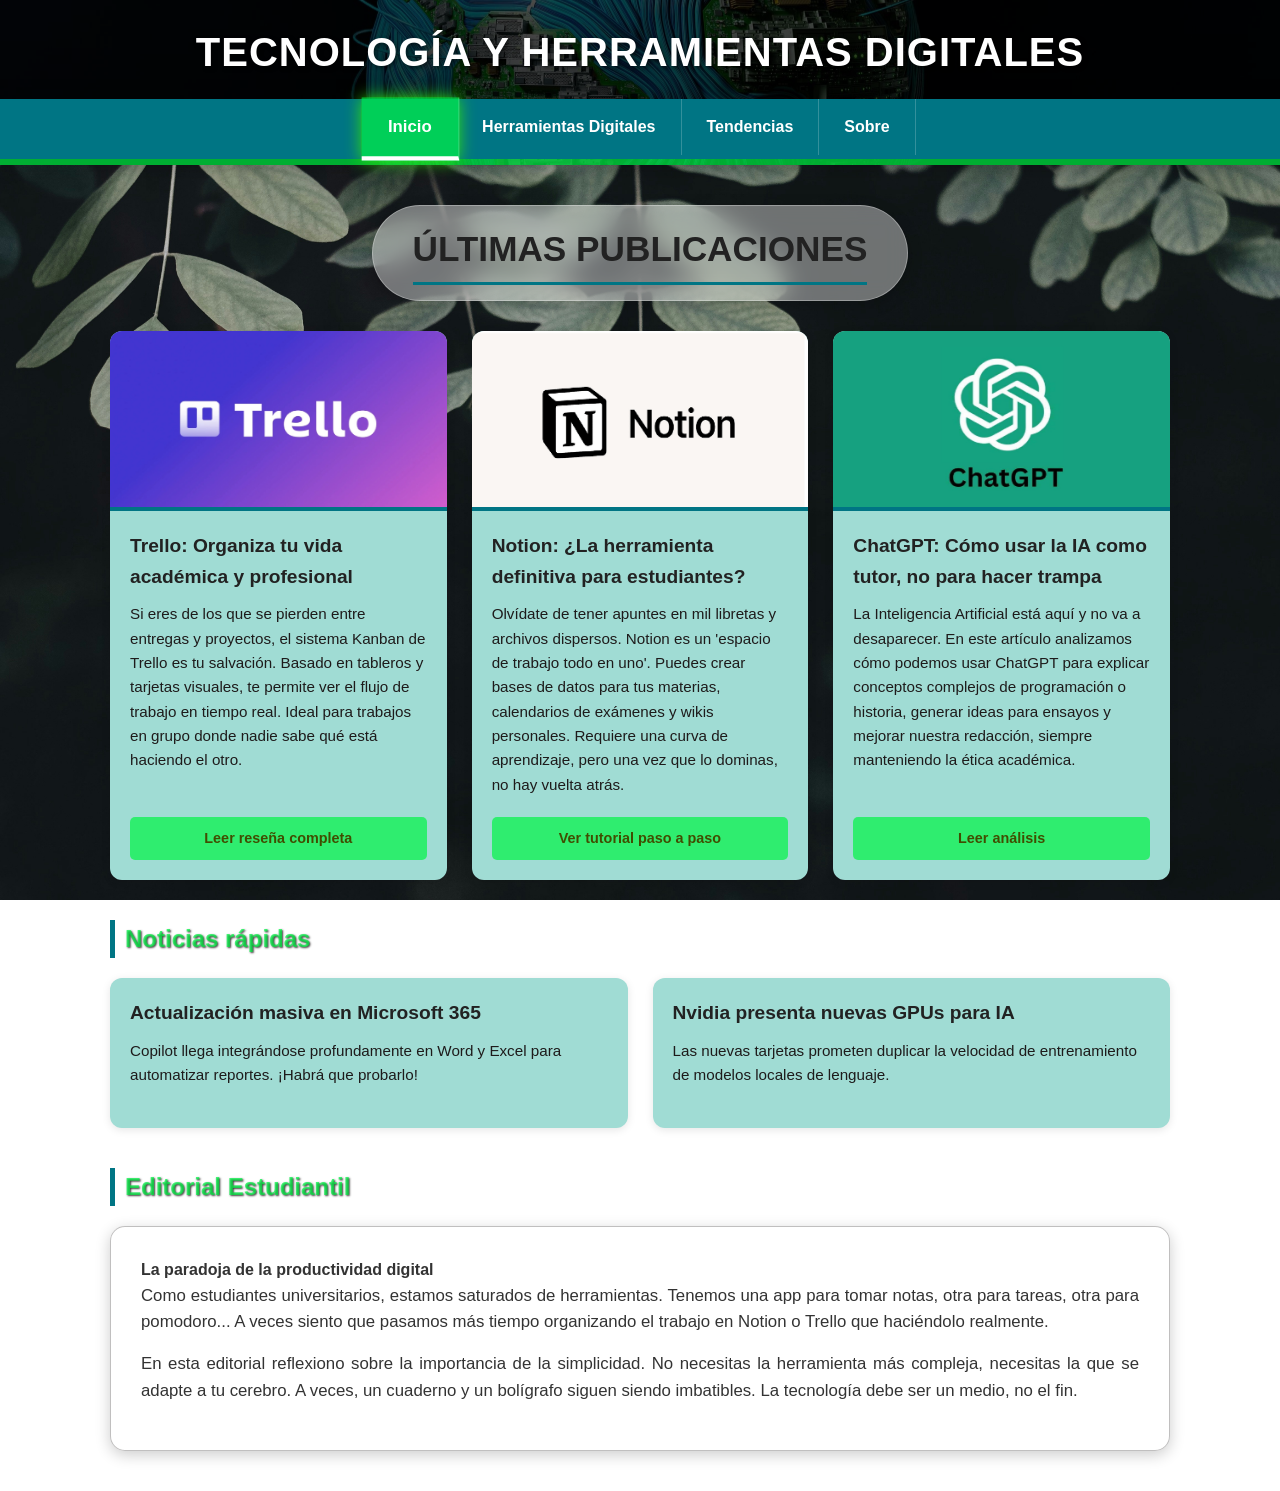
<file: index.html>
<!DOCTYPE html>
<html lang="es">
<head>
    <meta charset="UTF-8">
    <meta name="viewport" content="width=device-width, initial-scale=1.0">
    <title>Tecnología y Herramientas Digitales - Inicio</title>
    <link rel="stylesheet" href="estilos.css">
</head>
<body>

    <header>
        <h1>Tecnología y Herramientas Digitales</h1>
        <nav>
            <ul>
                <li><a href="index.html" class="active">Inicio</a></li>
                <li><a href="herramientas.html">Herramientas Digitales</a></li>
                <li><a href="tendencias.html">Tendencias</a></li>
                <li><a href="sobre.html">Sobre</a></li>
            </ul>
        </nav>
    </header>

    <main>
        <div class="title-container">
            <div class="title-card">
                <h2 class="main-title">Últimas Publicaciones</h2>
            </div>
        </div>

        <div class="cards-grid">
            <article class="card">
                <img src="img/productividad/trello.jpg" alt="Gestión visual con Trello" class="card-img">
                <div class="card-content">
                    <h4>Trello: Organiza tu vida académica y profesional</h4>
                    <p>Si eres de los que se pierden entre entregas y proyectos, el sistema Kanban de Trello es tu salvación. Basado en tableros y tarjetas visuales, te permite ver el flujo de trabajo en tiempo real. Ideal para trabajos en grupo donde nadie sabe qué está haciendo el otro.</p>
                    <a href="https://trello.com/guide/trello-101" class="btn-read-more" target="_blank">Leer reseña completa</a>
                </div>
            </article>

            <article class="card">
                <img src="img/productividad/notion.jpg" alt="Notion el espacio de trabajo todo en uno" class="card-img">
                <div class="card-content">
                    <h4>Notion: ¿La herramienta definitiva para estudiantes?</h4>
                    <p>Olvídate de tener apuntes en mil libretas y archivos dispersos. Notion es un 'espacio de trabajo todo en uno'. Puedes crear bases de datos para tus materias, calendarios de exámenes y wikis personales. Requiere una curva de aprendizaje, pero una vez que lo dominas, no hay vuelta atrás.</p>
                    <a href="https://www.notion.com/help/guides" class="btn-read-more" target="_blank">Ver tutorial paso a paso</a>
                </div>
            </article>

            <article class="card">
                <img src="img/ia/chatgpt.jpg" alt="IA en la educación con ChatGPT" class="card-img">
                <div class="card-content">
                    <h4>ChatGPT: Cómo usar la IA como tutor, no para hacer trampa</h4>
                    <p>La Inteligencia Artificial está aquí y no va a desaparecer. En este artículo analizamos cómo podemos usar ChatGPT para explicar conceptos complejos de programación o historia, generar ideas para ensayos y mejorar nuestra redacción, siempre manteniendo la ética académica.</p>
                    <a href="https://www.youtube.com/watch?v=ZRyrE78JAqw" class="btn-read-more" target="_blank">Leer análisis</a>
                </div>
            </article>
        </div>

        <h3 class="sub-section-title">Noticias rápidas</h3>
        <div class="cards-grid">
            <article class="card">
                <div class="card-content">
                    <h4>Actualización masiva en Microsoft 365</h4>
                    <p>Copilot llega integrándose profundamente en Word y Excel para automatizar reportes. ¡Habrá que probarlo!</p>
                </div>
            </article>
            <article class="card">
                <div class="card-content">
                    <h4>Nvidia presenta nuevas GPUs para IA</h4>
                    <p>Las nuevas tarjetas prometen duplicar la velocidad de entrenamiento de modelos locales de lenguaje.</p>
                </div>
            </article>
        </div>

        <h3 class="sub-section-title">Editorial Estudiantil</h3>
        <section class="blur-box">
            <h4>La paradoja de la productividad digital</h4>
            <p>Como estudiantes universitarios, estamos saturados de herramientas. Tenemos una app para tomar notas, otra para tareas, otra para pomodoro... A veces siento que pasamos más tiempo organizando el trabajo en Notion o Trello que haciéndolo realmente. </p>
            <p>En esta editorial reflexiono sobre la importancia de la simplicidad. No necesitas la herramienta más compleja, necesitas la que se adapte a tu cerebro. A veces, un cuaderno y un bolígrafo siguen siendo imbatibles. La tecnología debe ser un medio, no el fin.</p>
        </section>

    </main>

</body>
</html>
</file>
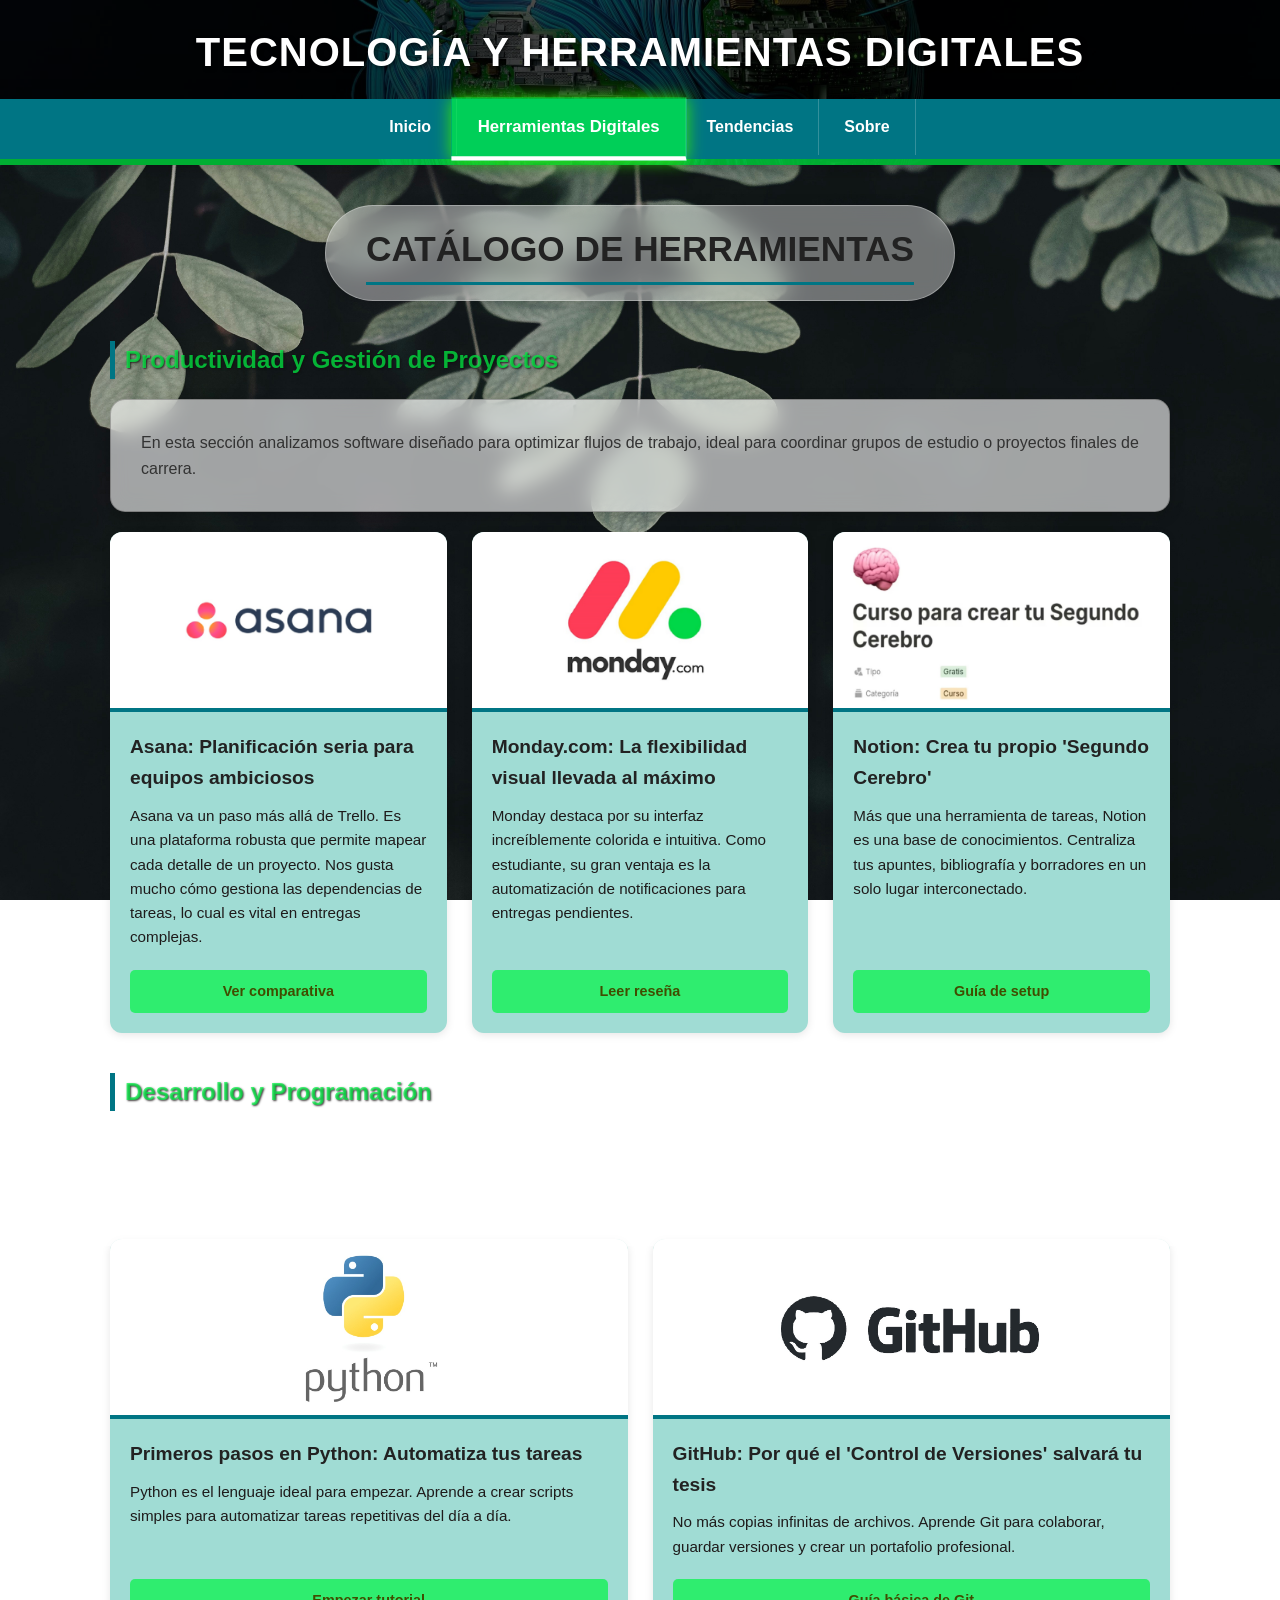
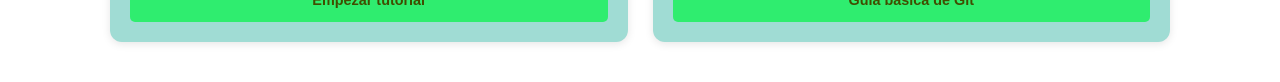
<file: herramientas.html>
<!DOCTYPE html>
<html lang="es">
<head>
    <meta charset="UTF-8">
    <meta name="viewport" content="width=device-width, initial-scale=1.0">
    <title>Herramientas Digitales - Reseñas y Guías</title>
    <link rel="stylesheet" href="estilos.css">
</head>
<body class="tools-page">

    <header>
        <h1>Tecnología y Herramientas Digitales</h1>
        <nav>
            <ul>
                <li><a href="index.html">Inicio</a></li>
                <li><a href="herramientas.html" class="active">Herramientas Digitales</a></li>
                <li><a href="tendencias.html">Tendencias</a></li>
                <li><a href="sobre.html">Sobre</a></li>
            </ul>
        </nav>
    </header>

    <main>
        <div class="title-container">
            <div class="title-card">
                <h2 class="main-title">Catálogo de Herramientas</h2>
            </div>
        </div>

        <h3 class="sub-section-title">Productividad y Gestión de Proyectos</h3>
        <p class="blur-box" style="margin-bottom: 20px;">En esta sección analizamos software diseñado para optimizar flujos de trabajo, ideal para coordinar grupos de estudio o proyectos finales de carrera.</p>
        
        <div class="cards-grid">
            <article class="card">
                <img src="img/productividad/asana.jpg" alt="Interfaz de Asana" class="card-img">
                <div class="card-content">
                    <h4>Asana: Planificación seria para equipos ambiciosos</h4>
                    <p>Asana va un paso más allá de Trello. Es una plataforma robusta que permite mapear cada detalle de un proyecto. Nos gusta mucho cómo gestiona las dependencias de tareas, lo cual es vital en entregas complejas.</p>
                    <a href="https://asana.com/es/uses/creative-production" class="btn-read-more" target="_blank">Ver comparativa</a>
                </div>
            </article>

            <article class="card">
                <img src="img/productividad/monday.jpg" alt="Monday.com gestion visual" class="card-img">
                <div class="card-content">
                    <h4>Monday.com: La flexibilidad visual llevada al máximo</h4>
                    <p>Monday destaca por su interfaz increíblemente colorida e intuitiva. Como estudiante, su gran ventaja es la automatización de notificaciones para entregas pendientes.</p>
                    <a href="https://monday.com/lang/es" class="btn-read-more" target="_blank">Leer reseña</a>
                </div>
            </article>

            <article class="card">
                <img src="img/productividad/notion2.jpg" alt="Notion base de conocimientos" class="card-img">
                <div class="card-content">
                    <h4>Notion: Crea tu propio 'Segundo Cerebro'</h4>
                    <p>Más que una herramienta de tareas, Notion es una base de conocimientos. Centraliza tus apuntes, bibliografía y borradores en un solo lugar interconectado.</p>
                    <a href="https://www.notion.com/es-es/templates/curso-crea-un-segundo-cerebro" class="btn-read-more" target="_blank">Guía de setup</a>
                </div>
            </article>
        </div>

        <h3 class="sub-section-title">Desarrollo y Programación</h3>
        <p class="blur-box" style="margin-bottom: 20px;">Recursos esenciales para los que estamos aprendiendo a programar o buscamos mejorar nuestro perfil técnico.</p>
        
        <div class="cards-grid">
            <article class="card">
                <img src="img/desarrollo/python.jpg" alt="Aprender Python" class="card-img">
                <div class="card-content">
                    <h4>Primeros pasos en Python: Automatiza tus tareas</h4>
                    <p>Python es el lenguaje ideal para empezar. Aprende a crear scripts simples para automatizar tareas repetitivas del día a día.</p>
                    <a href="https://www.datacamp.com/es/tutorial/python-automation" class="btn-read-more" target="_blank">Empezar tutorial</a>
                </div>
            </article>

            <article class="card">
                <img src="img/desarrollo/github.jpg" alt="Control de versiones con GitHub" class="card-img">
                <div class="card-content">
                    <h4>GitHub: Por qué el 'Control de Versiones' salvará tu tesis</h4>
                    <p>No más copias infinitas de archivos. Aprende Git para colaborar, guardar versiones y crear un portafolio profesional.</p>
                    <a href="https://git-scm.com/book/es/v2/Inicio---Sobre-el-Control-de-Versiones-Acerca-del-Control-de-Versiones" class="btn-read-more" target="_blank">Guía básica de Git</a>
                </div>
            </article>
        </div>
    </main>

</body>
</html>
</file>
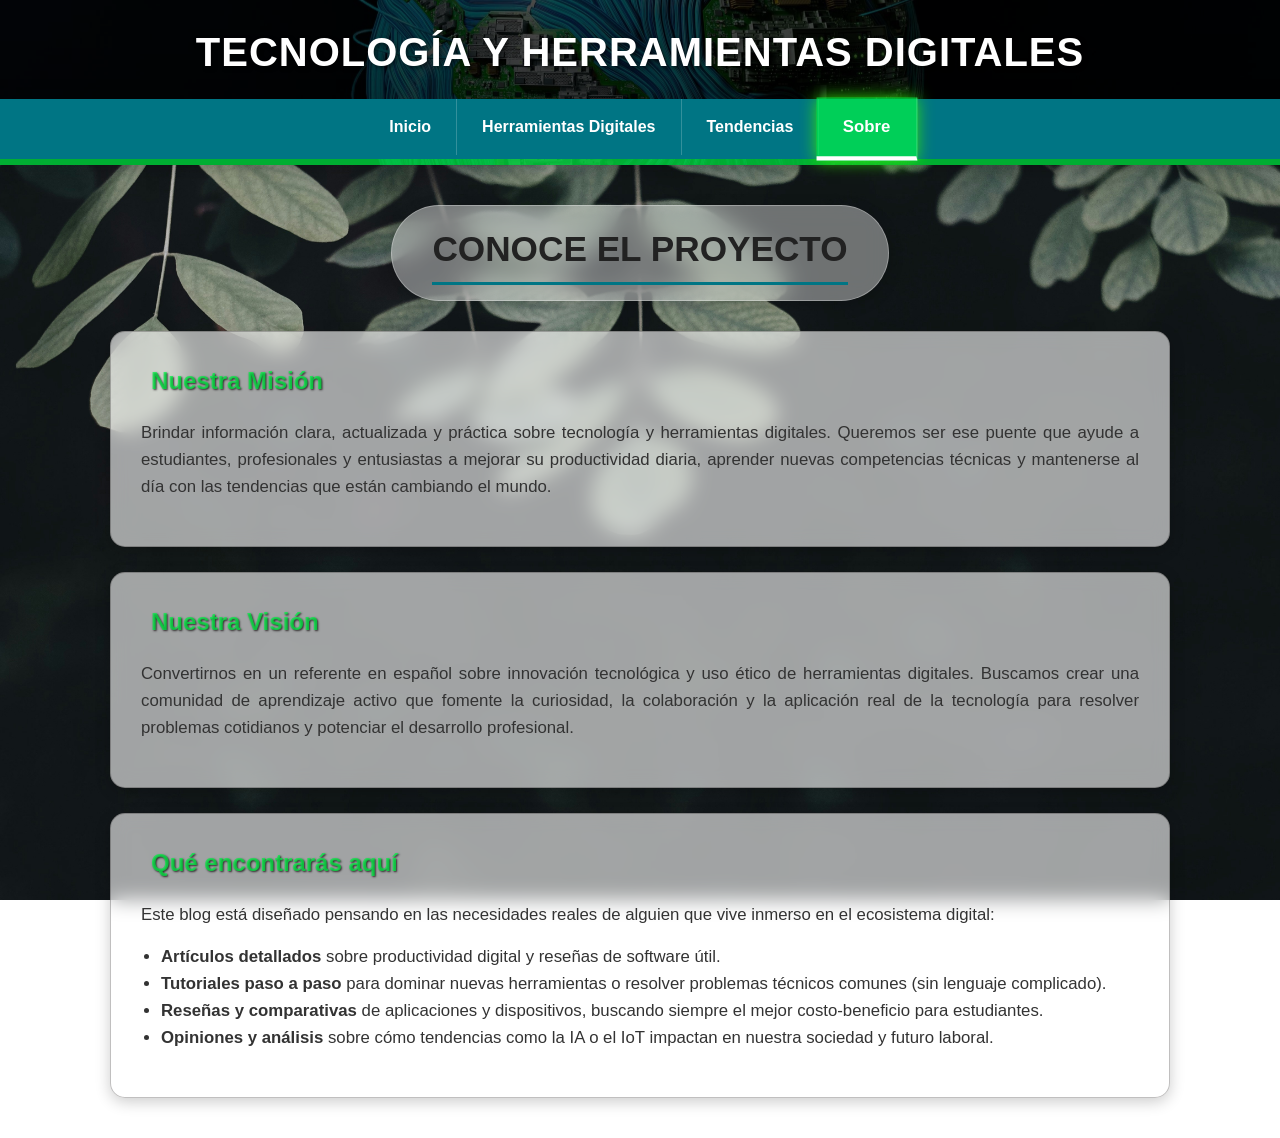
<file: sobre.html>
<!DOCTYPE html>
<html lang="es">
<head>
    <meta charset="UTF-8">
    <meta name="viewport" content="width=device-width, initial-scale=1.0">
    <title>Sobre Nosotros - Misión y Visión</title>
    <link rel="stylesheet" href="estilos.css">
</head>
<body class="about-page">

    <header>
        <h1>Tecnología y Herramientas Digitales</h1>
        <nav>
            <ul>
                <li><a href="index.html">Inicio</a></li>
                <li><a href="herramientas.html">Herramientas Digitales</a></li>
                <li><a href="tendencias.html">Tendencias</a></li>
                <li><a href="sobre.html" class="active">Sobre</a></li>
            </ul>
        </nav>
    </header>

    <main>
        <div class="title-container">
            <div class="title-card">
                <h2 class="main-title">Conoce el Proyecto</h2>
            </div>
        </div>

        <section class="blur-box">
            <h3 class="sub-section-title" style="border:none; margin-top:0;">Nuestra Misión</h3>
            <p>Brindar información clara, actualizada y práctica sobre tecnología y herramientas digitales. Queremos ser ese puente que ayude a estudiantes, profesionales y entusiastas a mejorar su productividad diaria, aprender nuevas competencias técnicas y mantenerse al día con las tendencias que están cambiando el mundo.</p>
        </section>

        <section class="blur-box">
            <h3 class="sub-section-title" style="border:none; margin-top:0;">Nuestra Visión</h3>
            <p>Convertirnos en un referente en español sobre innovación tecnológica y uso ético de herramientas digitales. Buscamos crear una comunidad de aprendizaje activo que fomente la curiosidad, la colaboración y la aplicación real de la tecnología para resolver problemas cotidianos y potenciar el desarrollo profesional.</p>
        </section>

        <section class="blur-box">
            <h3 class="sub-section-title" style="border:none; margin-top:0;">Qué encontrarás aquí</h3>
            <p>Este blog está diseñado pensando en las necesidades reales de alguien que vive inmerso en el ecosistema digital:</p>
            <ul style="margin-left: 20px; margin-bottom: 15px; font-size: 1.05rem;">
                <li><strong>Artículos detallados</strong> sobre productividad digital y reseñas de software útil.</li>
                <li><strong>Tutoriales paso a paso</strong> para dominar nuevas herramientas o resolver problemas técnicos comunes (sin lenguaje complicado).</li>
                <li><strong>Reseñas y comparativas</strong> de aplicaciones y dispositivos, buscando siempre el mejor costo-beneficio para estudiantes.</li>
                <li><strong>Opiniones y análisis</strong> sobre cómo tendencias como la IA o el IoT impactan en nuestra sociedad y futuro laboral.</li>
            </ul>
        </section>

    </main>

</body>
</html>
</file>
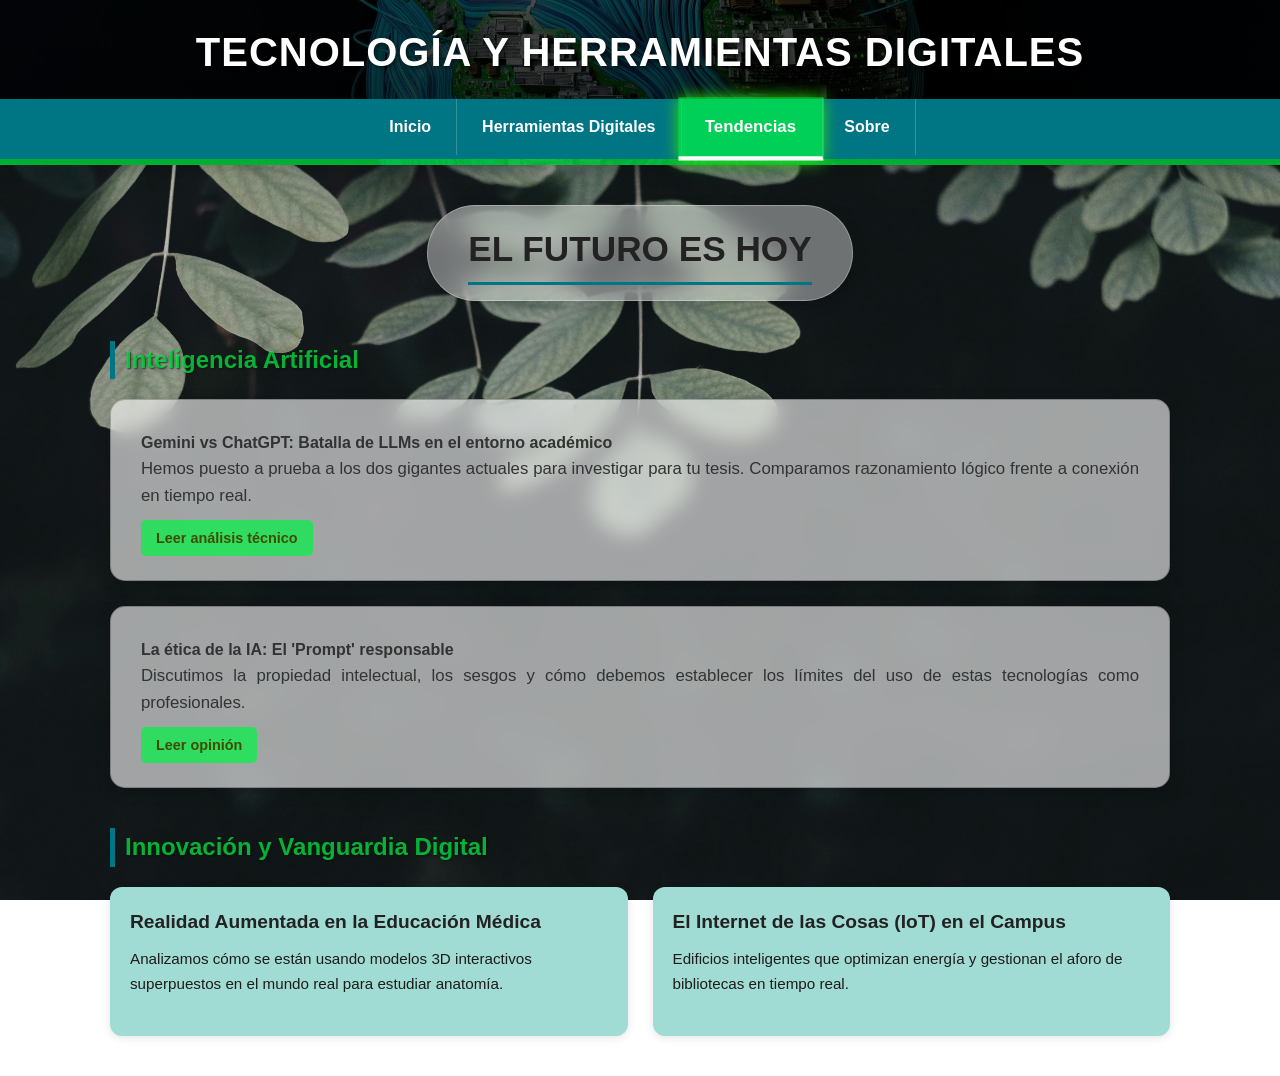
<file: tendencias.html>
<!DOCTYPE html>
<html lang="es">
<head>
    <meta charset="UTF-8">
    <meta name="viewport" content="width=device-width, initial-scale=1.0">
    <title>Tendencias Tecnológicas y Futuro Digital</title>
    <link rel="stylesheet" href="estilos.css">
</head>
<body class="trends-page">

    <header>
        <h1>Tecnología y Herramientas Digitales</h1>
        <nav>
            <ul>
                <li><a href="index.html">Inicio</a></li>
                <li><a href="herramientas.html">Herramientas Digitales</a></li>
                <li><a href="tendencias.html" class="active">Tendencias</a></li>
                <li><a href="sobre.html">Sobre</a></li>
            </ul>
        </nav>
    </header>

    <main>
        <div class="title-container">
            <div class="title-card">
                <h2 class="main-title">El Futuro es Hoy</h2>
            </div>
        </div>

        <h3 class="sub-section-title">Inteligencia Artificial</h3>
        
        <section class="blur-box">
            <h4>Gemini vs ChatGPT: Batalla de LLMs en el entorno académico</h4>
            <p>Hemos puesto a prueba a los dos gigantes actuales para investigar para tu tesis. Comparamos razonamiento lógico frente a conexión en tiempo real.</p>
            <a href="https://tactiq.io/es/aprende/chatgpt-vs-gemini" class="btn-read-more" target="_blank">Leer análisis técnico</a>
        </section>

        <section class="blur-box">
            <h4>La ética de la IA: El 'Prompt' responsable</h4>
            <p>Discutimos la propiedad intelectual, los sesgos y cómo debemos establecer los límites del uso de estas tecnologías como profesionales.</p>
            <a href="https://guiasbib.upo.es/uso_de_la_inteligencia_artificial/principios_eticos#:~:text=Responsabilidad%20moral%3A%20Las%20IA%20carecen,que%20afecten%20la%20vida%20humana." class="btn-read-more" target="_blank">Leer opinión</a>
        </section>

        <h3 class="sub-section-title">Innovación y Vanguardia Digital</h3>
        
        <div class="cards-grid">
            <article class="card">
                <div class="card-content">
                    <h4>Realidad Aumentada en la Educación Médica</h4>
                    <p>Analizamos cómo se están usando modelos 3D interactivos superpuestos en el mundo real para estudiar anatomía.</p>
                </div>
            </article>
            <article class="card">
                <div class="card-content">
                    <h4>El Internet de las Cosas (IoT) en el Campus</h4>
                    <p>Edificios inteligentes que optimizan energía y gestionan el aforo de bibliotecas en tiempo real.</p>
                </div>
            </article>
        </div>
    </main>

</body>
</html>
</file>
<file: estilos.css>
/* --- VARIABLES Y RESET --- */
:root {
    --rojo-girardot: #00f646b4;
    --verde-girardot: #007584;
    --gris-oscuro: #222;
    --blanco-trans: rgba(255, 255, 255, 0.85);
    --sombra: 0 4px 15px rgba(0,0,0,0.2);
}

* {
    margin: 0;
    padding: 0;
    box-sizing: border-box;
}

body {
    font-family: 'Segoe UI', Tahoma, Geneva, Verdana, sans-serif;
    background-image: url('img/BG_general.jpg');
    background-size: cover;
    background-position: center;
    background-attachment: fixed;
    color: #333;
    line-height: 1.6;
}

/* --- HEADER Y NAVEGACIÓN --- */
header {
    width: 100%;
    background-image: linear-gradient(to bottom, rgba(0,0,0,0.7), rgba(0,0,0,0.8)), url('img/BG_header.jpg');
    background-size: cover;
    background-position: center;
    color: white;
    padding: 20px 0 0 0;
    text-align: center;
    border-bottom: 6px solid var(--rojo-girardot);
    box-shadow: var(--sombra);
}

header h1 {
    font-family: 'Impact', sans-serif;
    font-size: 2.5rem;
    letter-spacing: 1px;
    text-transform: uppercase;
    margin-bottom: 15px;
    text-shadow: 2px 2px 4px rgba(0,0,0,0.5);
}

header nav ul {
    list-style: none;
    display: flex;
    justify-content: center;
    background-color: var(--verde-girardot);
    width: 100%;
}

header nav ul li a {
    display: block;
    color: white;
    text-decoration: none;
    padding: 15px 25px;
    font-weight: bold;
    font-size: 1rem;
    transition: all 0.3s ease;
    border-right: 1px solid rgba(255,255,255,0.2);
}

header nav ul li a.active {
    background-color: var(--rojo-girardot);
    box-shadow: 0 0 15px rgb(50, 229, 10);
    transform: scale(1.05);
    border-bottom: 4px solid white;
}

header nav ul li a:hover:not(.active) {
    background-color: rgba(255,255,255,0.2);
}

/* --- CONTENEDOR PRINCIPAL (CENTRAR CONTENIDO) --- */
main {
    max-width: 1100px; /* Ancho máximo del contenido */
    margin: 40px auto; /* Centra el bloque y da espacio arriba/abajo */
    padding: 0 20px;   /* Evita que el contenido toque los bordes en móviles */
}

/* --- CONTENEDOR DE TÍTULO CON BLUR --- */
.title-container {
    display: flex;
    justify-content: center;
    margin-bottom: 30px;
}

.title-card {
    background-color: rgba(255, 255, 255, 0.4); 
    backdrop-filter: blur(12px); 
    -webkit-backdrop-filter: blur(12px);
    padding: 15px 40px;
    border-radius: 50px; 
    border: 1px solid rgba(255, 255, 255, 0.3);
    box-shadow: var(--sombra);
}

h2.main-title {
    color: var(--gris-oscuro);
    font-size: 2.2rem;
    text-transform: uppercase;
    border-bottom: 3px solid var(--verde-girardot);
    padding-bottom: 5px;
    margin: 0;
}

h3.sub-section-title {
    color: var(--rojo-girardot);
    margin: 40px 0 20px 0;
    font-size: 1.5rem;
    border-left: 5px solid var(--verde-girardot);
    padding-left: 10px;
    text-shadow: 1px 1px 2px rgba(19, 14, 14, 0.8);
}

/* --- BLOQUES DE CONTENIDO --- */
.blur-box {
    background-color: rgba(255, 255, 255, 0.608);
    backdrop-filter: blur(10px);
    -webkit-backdrop-filter: blur(10px);
    padding: 30px;
    margin-bottom: 25px;
    border-radius: 15px;
    border: 1px solid rgba(49, 43, 43, 0.3);
    box-shadow: var(--sombra);
}

.blur-box p {
    margin-bottom: 15px;
    font-size: 1.05rem;
    text-align: justify;
}

/* --- TARJETAS --- */
.cards-grid {
    display: grid;
    grid-template-columns: repeat(auto-fit, minmax(300px, 1fr));
    gap: 25px;
    margin-bottom: 40px;
}

.card {
    background-color: rgb(160, 220, 212);
    border-radius: 12px;
    overflow: hidden; 
    box-shadow: 0 2px 8px rgba(0,0,0,0.1);
    transition: transform 0.3s ease, box-shadow 0.3s ease;
    display: flex;
    flex-direction: column;
}

.card:hover {
    transform: translateY(-5px);
    box-shadow: var(--sombra);
}

.card-img {
    width: 100%;
    height: 180px;
    object-fit: cover;
    border-bottom: 4px solid var(--verde-girardot);
}

.card-content {
    padding: 20px;
    flex-grow: 1;
    display: flex;
    flex-direction: column;
}

.card-content h4 {
    color: var(--gris-oscuro);
    margin-bottom: 10px;
    font-size: 1.2rem;
}

.card-content p {
    font-size: 0.95rem;
    color: #1e1b1b;
    margin-bottom: 20px;
    flex-grow: 1;
}

.btn-read-more {
    background-color: var(--rojo-girardot);
    color: #404d00; /* Color de texto más oscuro para legibilidad */
    text-decoration: none;
    padding: 10px 15px;
    border-radius: 5px;
    text-align: center;
    font-weight: bold;
    font-size: 0.9rem;
    transition: background 0.3s ease;
}

.btn-read-more:hover {
    background-color: #005184;
    color: white;
}

/* --- RESPONSIVE --- */
@media (max-width: 768px) {
    header h1 { font-size: 1.8rem; }
    header nav ul { flex-direction: column; }
    header nav ul li a { border-right: none; border-bottom: 1px solid rgba(255,255,255,0.1); }
    main { margin: 20px auto; } /* Reduce margen en móviles */
}
</file>
